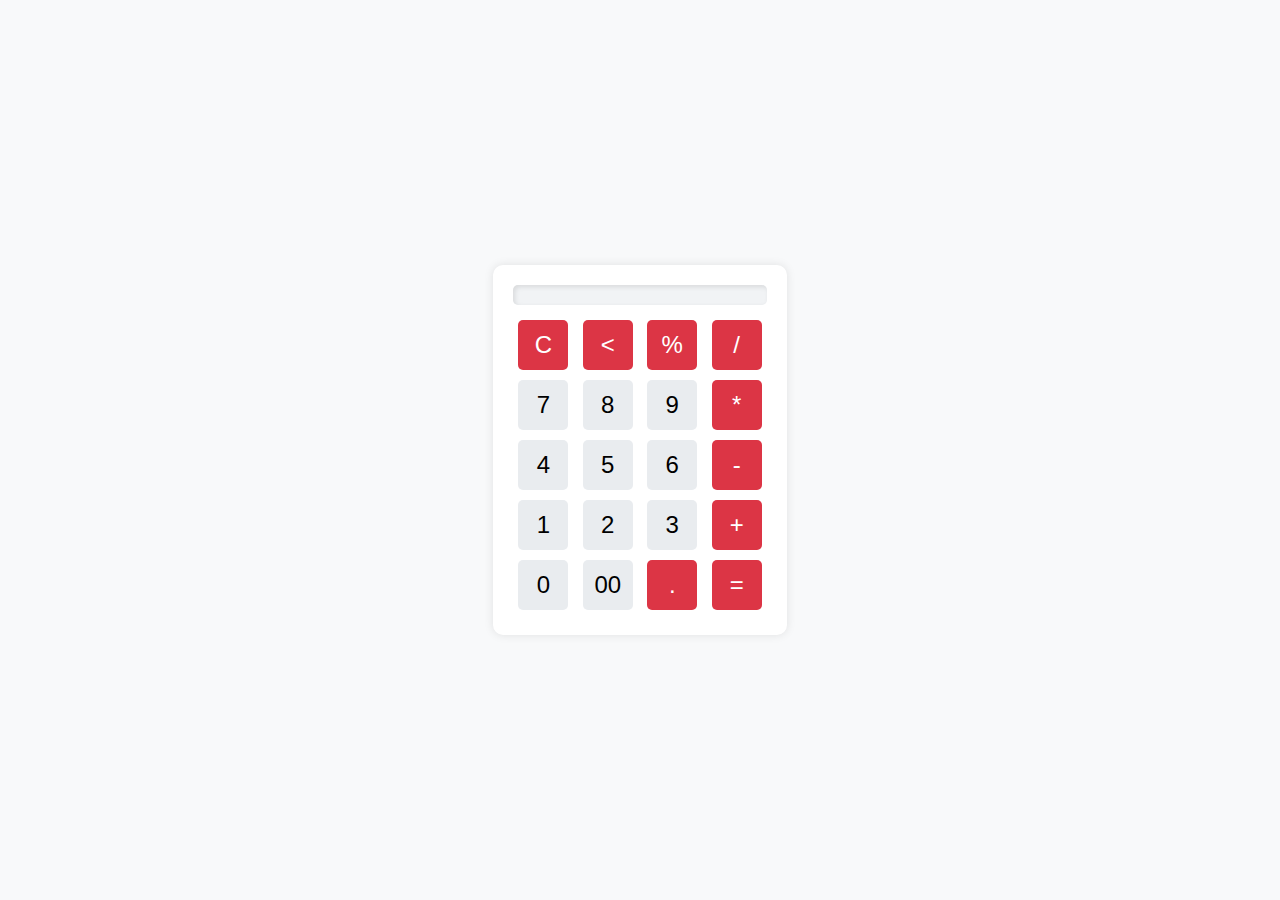
<file: calculator/index.html>
<!DOCTYPE html>
<html lang="en">
<head>
    <meta charset="UTF-8">
    <meta name="viewport" content="width=device-width, initial-scale=1.0">
    <title>Calculator</title>
    <link rel="stylesheet" href="style.css">
</head>
<body>
    <div class="container">
        <div class="calc">
           <h1 id="input"></h1>
           <div>
                <button class="dgn">C</button>
                <button class="dgn"><</button>
                <button class="dgn">%</button>
                <button class="dgn">/</button>
           </div>
           <div>
                <button>7</button>
                <button>8</button>
                <button>9</button>
                <button class="dgn">*</button>
           </div>
           <div>
                <button>4</button>
                <button>5</button>
                <button>6</button>
                <button class="dgn">-</button>
           </div>
           <div>
            <button>1</button>
            <button>2</button>
            <button>3</button>
            <button class="dgn">+</button>
       </div>
           <div>
                <button>0</button>
                <button>00</button>
                <button class="dgn">.</button>
                <button class="dgn">=</button>
           </div>
        </div>
    </div>
    <script src="script.js"></script>
</body>
</html>
</file>
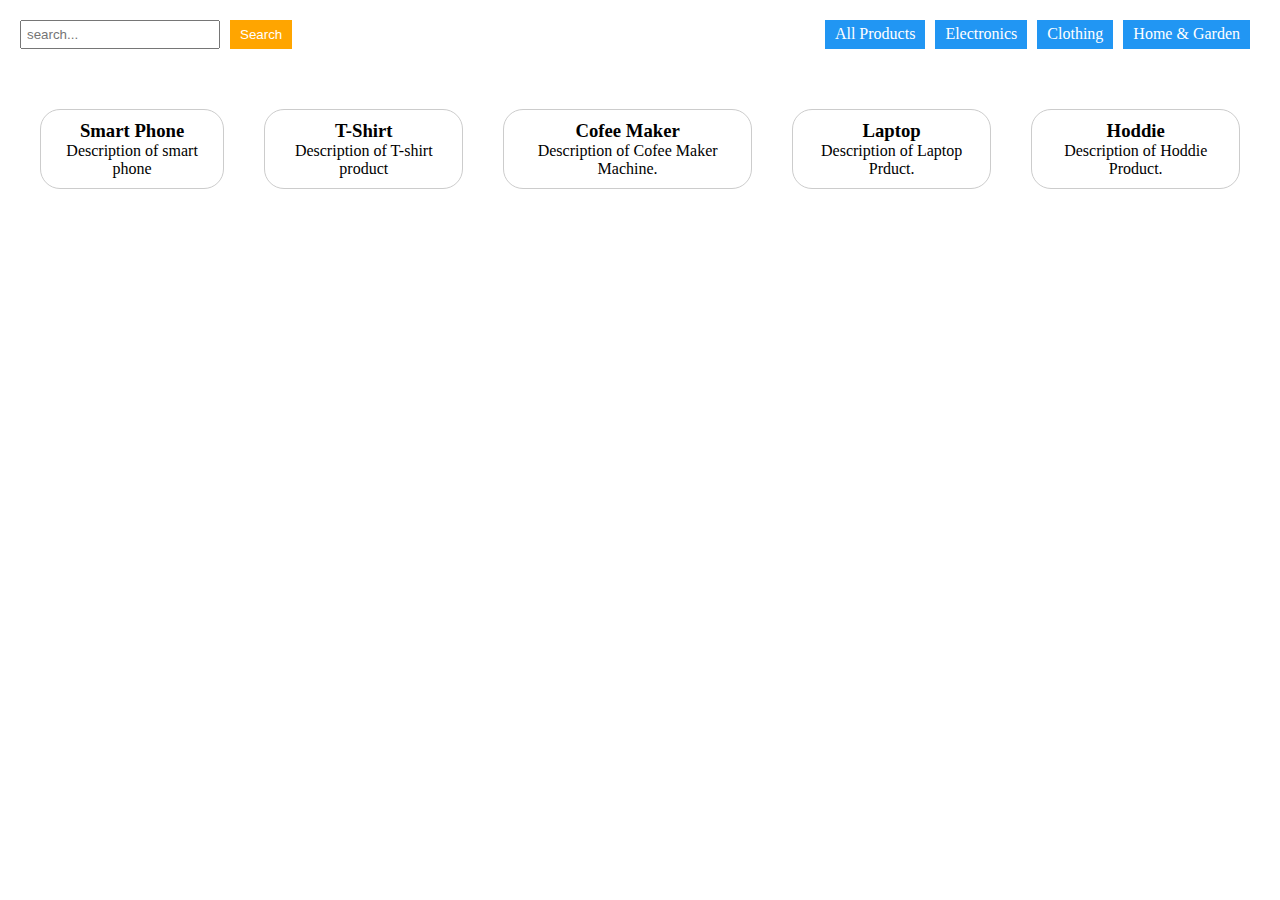
<file: FilterProduct/index.html>
<!DOCTYPE html>
<html lang="en">
<head>
    <meta charset="UTF-8">
    <meta name="viewport" content="width=device-width, initial-scale=1.0">
    <title>Filter Product</title>
    <link rel="stylesheet" href="style.css">
</head>
<body>
    <div class="filter-container">
        <div class="search-container">
            <input type="text" id="search-input" placeholder="search...">
            <button id="search-btn">Search</button>
        </div>
        <div class="category-container">
            <div class="category-btn" data-category="all">All Products</div>
            <div class="category-btn" data-category="electronics">Electronics</div>
            <div class="category-btn" data-category="clothing">Clothing</div>
            <div class="category-btn" data-category="home">Home & Garden</div>
        </div>
    </div>
    <div id="product-list">
        <div class="product-item" data-category="electronics">
            <h3>Smart Phone</h3>
            <p>Description of smart phone</p>
        </div>
        <div class="product-item" data-category="clothing">
            <h3>T-Shirt</h3>
            <p>Description of T-shirt product</p>
        </div>
        <div class="product-item" data-category="home">
            <h3>Cofee Maker</h3>
            <p>Description of Cofee Maker Machine.</p>
        </div>
        <div class="product-item" data-category="electronics">
            <h3>Laptop</h3>
            <p>Description of Laptop Prduct.</p>
        </div>
        <div class="product-item" data-category="clothing">
            <h3>Hoddie</h3>
            <p>Description of Hoddie Product.</p>
        </div>

    </div>
    <script src="script.js"></script>
</body>
</html>
</file>
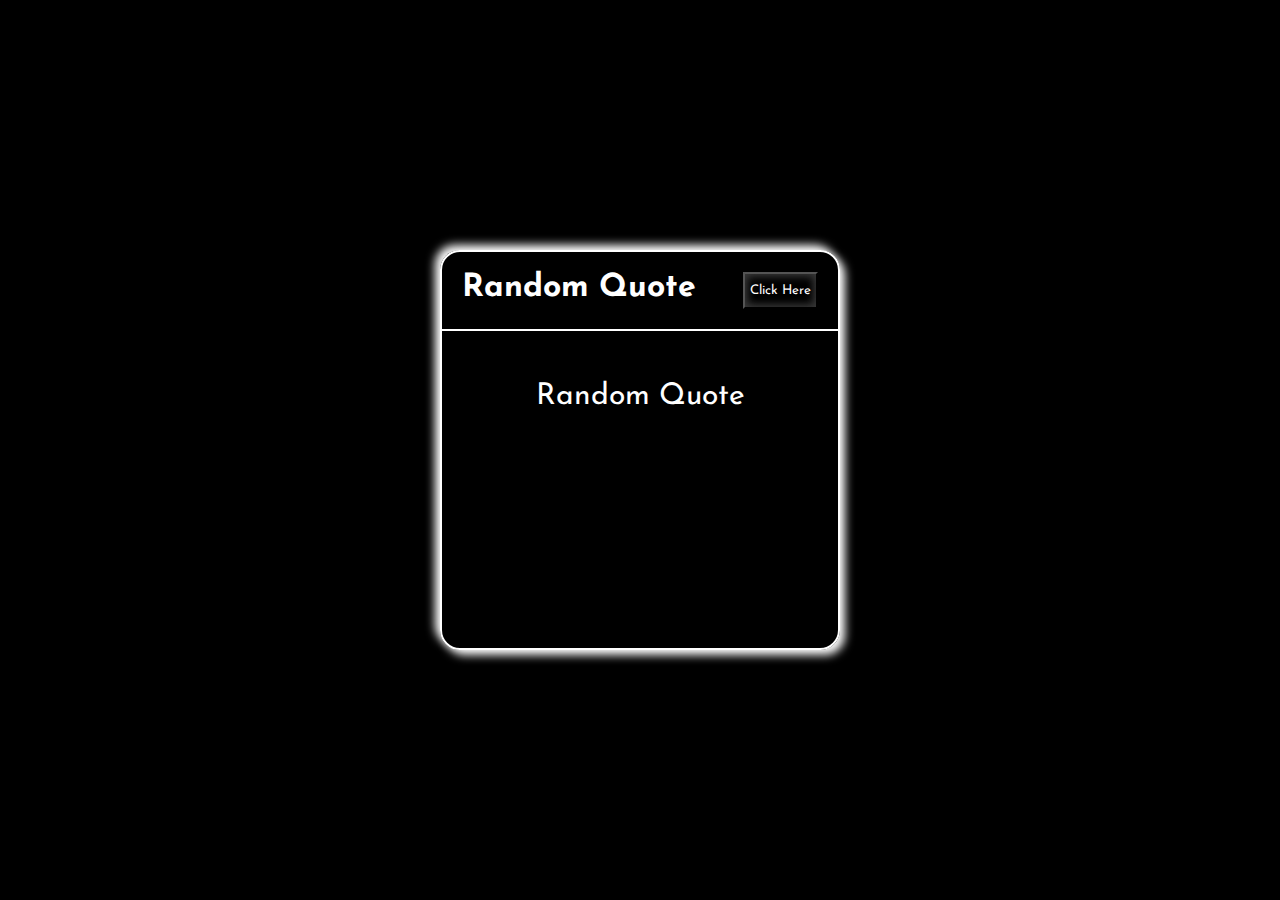
<file: Random_qoute/index.html>
<!DOCTYPE html>
<html lang="en">
<head>
    <meta charset="UTF-8">
    <meta http-equiv="X-UA-Compatible" content="IE=edge">
    <meta name="viewport" content="width=device-width, initial-scale=1.0">
    <title>Document</title>
    <link href="index.css" rel="stylesheet">
</head>
<body>
    <div class="container">
        <div class="upper">
            <h1>Random Quote</h1>
            <button id="btn">Click Here</button>
        </div>
        <div class="output">
            Random Quote
        </div>
    </div>
   <script src="index.js"></script>
</body>
</html>
</file>
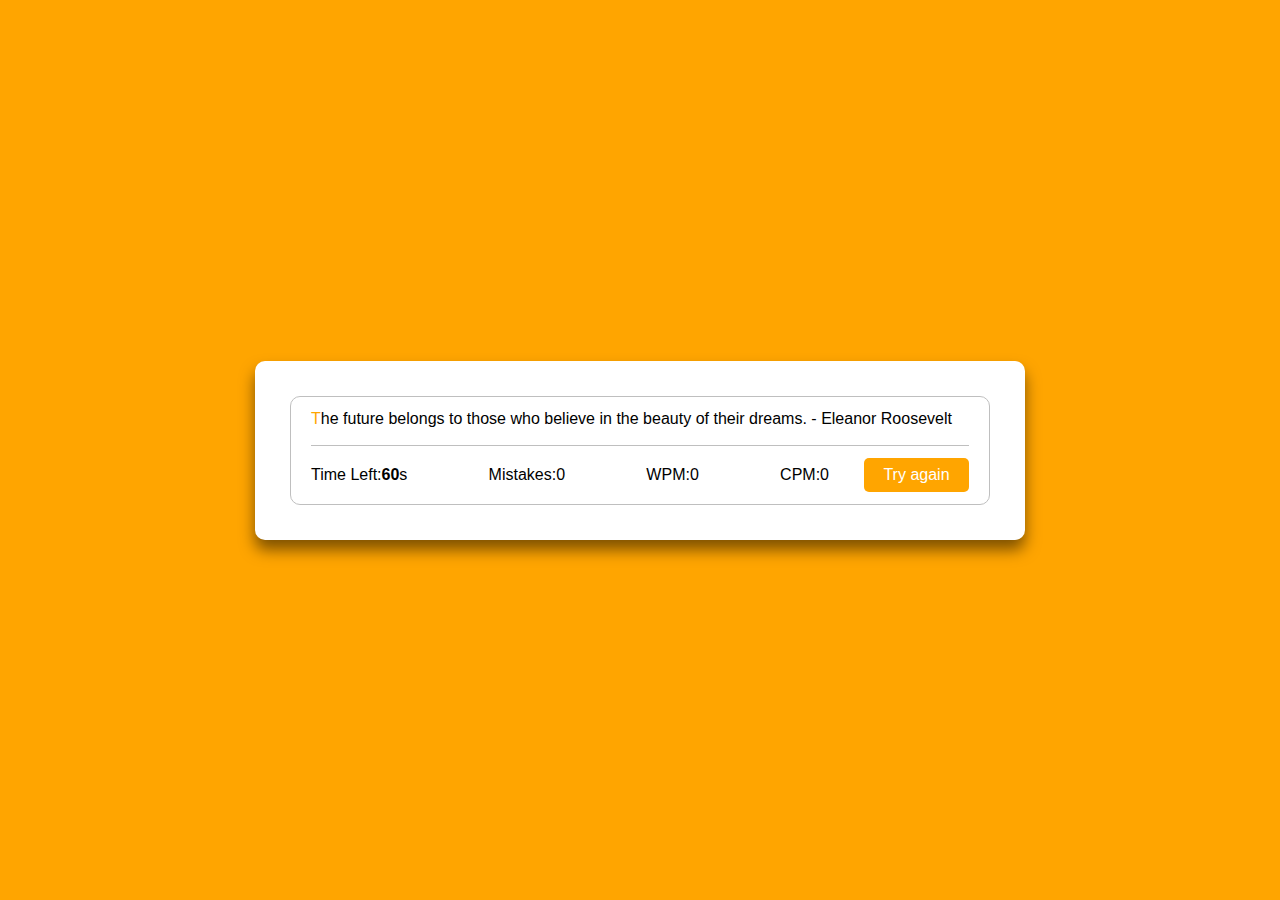
<file: TypingTest/index.html>
<!DOCTYPE html>
<html lang="en">
<head>
    <meta charset="UTF-8">
    <meta name="viewport" content="width=device-width, initial-scale=1.0">
    <title>Typing Test</title>
    <link rel="stylesheet" href="style.css">
</head>
<body>
    <div class="wrapper">
        <input type="text" class="input-field">
        <div class="content-box">
            <div class="typing-text">
                <p></p>
            </div>
            <div class="content">
                <ul class="result-details">
                    <li class="time">
                        <p>Time Left:</p>
                        <span><b>60</b>s</span>
                    </li>
                    <li class="mistake">
                        <p>Mistakes:</p>
                        <span>0</span>
                    </li>
                    <li class="wpm">
                        <p>WPM:</p>
                        <span>0</span>
                    </li>
                    <li class="cpm">
                        <p>CPM:</p>
                        <span>0</span>
                    </li>
                </ul>
                <button>Try again</button>
            </div>
        </div>
    </div>
    <script src="script.js"></script>
</body>
</html>
</file>
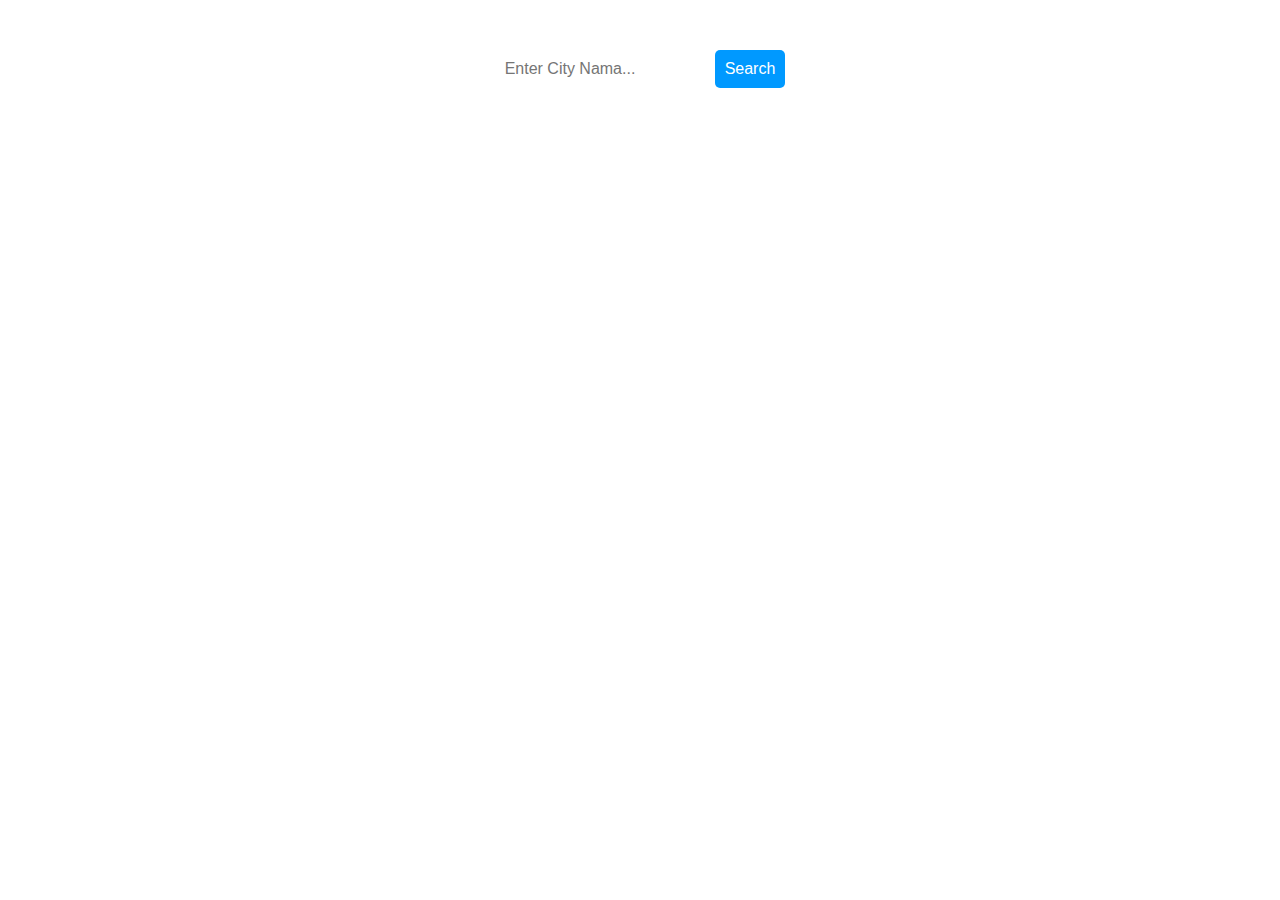
<file: WeatherApp/index.html>
<!DOCTYPE html>
<html lang="en">
<head>
    <meta charset="UTF-8">
    <meta name="viewport" content="width=device-width, initial-scale=1.0">
    <title>Weathe App</title>
    <link rel="stylesheet" href="style.css">
</head>
<body>
    <div class="container">
        <div class="input">
            <input type="text" placeholder="Enter City Nama..."/>
            <button id="btn">Search</button>
        </div>
        <div class="weather-box">
            <div class="icon"></div>
            <div class="weather"></div>
            <div class="temperature"></div>
            <div class="description"></div>
        </div>
    </div>
    <script src="script.js"></script>
</body>
</html>
</file>
<file: calculator/style.css>
* {
    padding: 0;
    margin: 0;
    box-sizing: border-box;
}

body {
    background-color: #f8f9fa;
    font-family: Arial, sans-serif;
}

.container {
    height: 100vh;
    display: flex;
    justify-content: center;
    align-items: center;
}

.calc {
    background-color: #ffffff;
    border-radius: 10px;
    box-shadow: 0px 0px 10px rgba(0, 0, 0, 0.1);
    padding: 20px;
}

#input {
    text-align: right;
    font-size: 36px;
    padding: 10px;
    margin-bottom: 10px;
    border: none;
    background-color: #f1f3f5;
    border-radius: 5px;
    box-shadow: inset 2px 2px 5px rgba(0, 0, 0, 0.1);
}

button {
    width: 50px;
    height: 50px;
    font-size: 24px;
    margin: 5px;
    border: none;
    border-radius: 5px;
    background-color: #e9ecef;
    cursor: pointer;
    transition: background-color 0.3s ease;
}

button:hover {
    background-color: #ced4da;
}

button:active {
    transform: translateY(1px);
}

button.dgn {
    background-color: #dc3545;
    color: #ffffff;
}

button.dgn:hover {
    background-color: #c82333;
}
</file>
<file: FilterProduct/style.css>
*{
    margin: 0;
    padding: 0;
    box-sizing: border-box;
}

.filter-container{
    display: flex;
    justify-content: space-between;
    margin: 20px;
}

.search-container{
    display: flex;
}

#search-input{
    width: 200px;
    padding: 5px;
    margin-right: 10px;
}
#search-btn{
    padding: 5px 10px;
    background-color: orange;
    border: none;
    color: #fff;
    cursor: pointer;
}

.category-container{
    display: flex;
}

.category-btn{
    padding: 5px 10px;
    margin-right: 10px;
    background-color: #2196F3;
    color: white;
    border: none;
    cursor: pointer;
}

.product-item{
    border: 1px solid #ccc;
    padding: 10px;
    margin: 20px;
    border-radius: 20px;
}

#product-list{
    display: flex;
    padding: 20px;
    text-align: center;
}

.category-btn.active{
    background-color: orange;
}
</file>
<file: Random_qoute/index.css>
@import url('https://fonts.googleapis.com/css2?family=Josefin+Sans:ital,wght@0,500;1,500&display=swap');
*{
    padding:0;
    margin:0;
    box-sizing:border-box;
    color: white;
    font-family: 'Josefin Sans', sans-serif;
}
body{
    height:100vh;
    width:100%;
    background-color: black;
    display:flex;
    justify-content:center;
    align-items:center;
    border:none;
}
.container{
    height: 400px;
    width: 400px;
    border:2px solid white;
    border-radius: 20px;
    box-shadow:5px 5px 10px white,-5px -5px 10px white  ;
}
.upper{
    display: flex;
    justify-content: space-between;
    padding: 20px;
}
.output{
    height: 300px;
    border-top: 2px solid white;
    text-align: center;
    font-size: 30px;
    padding: 10px;
    padding-top: 50px;

}
#btn{
    padding: 10px 5px 10px 5px;

    background-color: transparent;
    box-shadow: inset 2px 2px 10px rgb(56, 56, 56), inset -2px -2px 10px rgb(56, 56, 56);
    
}
</file>
<file: TypingTest/style.css>
*{
    margin: 0;
    padding: 0;
    box-sizing: border-box;
    font-family: Verdana, Geneva, Tahoma, sans-serif;
}

body{
    min-height: 100vh;
    display: flex;
    padding: 0 10px;
    align-items: center;
    justify-content: center;
    background-color: orange;
}

.wrapper{
    width: 770px;
    padding: 35px;
    background-color: #fff;
    border-radius: 10px;
    box-shadow: 0 10px 15px rgba(0,0,0,0.5);
}

.wrapper .content-box{
    padding: 13px 20px 0 ;
    border-radius: 10px;
    border: 1px solid #bfbfbf;
}

.wrapper .input-field{
    padding: 13px 20px 0;
    position: absolute;
    opacity: 0;
    z-index: -99;
}

.content-box .content{
     margin-top: 17px;
     display: flex;
     padding: 12px 0;
     flex-wrap: wrap;
     align-items: center;
     justify-content: space-between;
     border-top: 1px solid #bfbfbf;
}

.content-box .result-details{
    display: flex;
    align-items: center;
    justify-content: space-between;
    width: calc(100% - 140px);
}

.result-details li{
    display: flex;
    height: 20px;
    list-style: none;
    align-items: center;
}

.content button{
    width: 105px;
    outline: none;
    border: none;
    color: #fff;
    background-color: orange;
    padding: 8px 0;
    font-size: 16px;
    cursor: pointer;
    border-radius: 5px;
    transition: transform 0.3s ease;
}

.content button:active{
    transform: scale(0.97);
}

.typing-text p span{
    position: relative;
}

.typing-text p span.active{
    color: orange;
}

.typing-text p span.correct{
    color: green;
}

.typing-text p span.wrong{
    color: red;
    outline: 1px solid #fff;
    background-color: #ffc0cb;
    border-radius: 4px;
}

::selection{
    color: #fff;
    background: orange;
}
</file>
<file: WeatherApp/style.css>
*{
    padding: 0;
    margin: 0;
}

body{
    font-family: Verdana, Geneva, Tahoma, sans-serif;
}
.container{
width: 100%;
max-width: 600px;
margin: 0 auto;
text-align: center;
}
.input{
    display: flex;
    justify-content: center;
    margin-top: 50px;
}
.input input{
    padding: 10px;
    border: none;
    border-radius: 5px;
    font-size: 16px;
    width: 200px;
}
.input button{
    padding: 10px;
    background-color: #0099ff;
    color: #fff;
    border: none;
    border-radius: 5px;
    cursor: pointer;
    font-size: 16px;
}

.weather-box{
    height: 500px;
    margin-top: 50px;
    padding: 20px;
    border-radius: 5px;
}
/* wrna icon dekhega nhi */
.icon{
    font-size: 50px;
    margin-bottom: 20px;
}
.weather{
    font-size:24px;
    font-weight: bold;
    margin-bottom: 10px;
}
.temperature{
    font-size:30px;
    margin-bottom: 10px;
}
.description{
    font-size: 16px;
}
</file>
